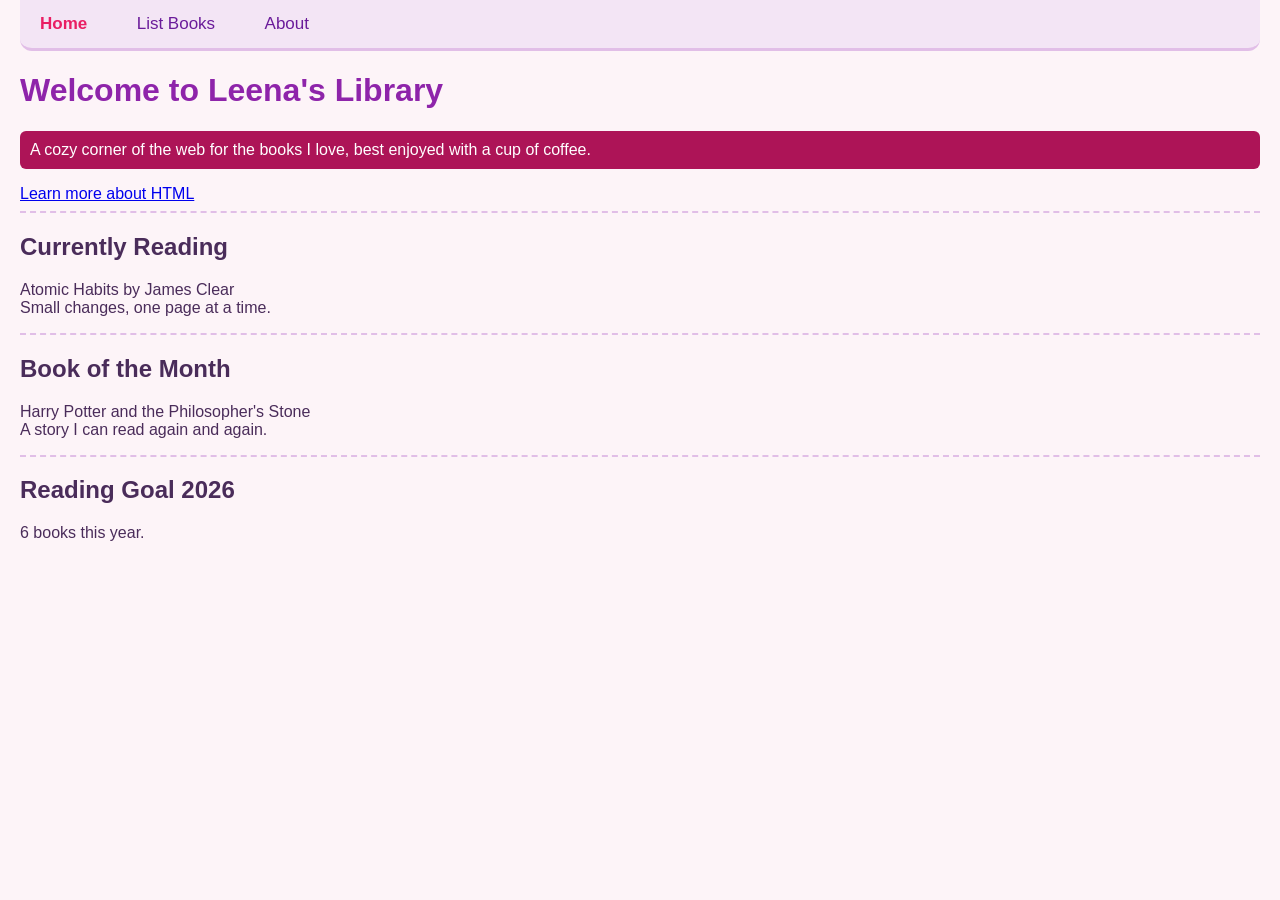
<file: cs471_lab/index.html>
<!DOCTYPE html>
<html lang="en">
<head>
    <title>Leena's Library | Home</title>
    <meta name="keywords" content="Books, reading, library, Leena">
    <meta name="description" content="Leena's personal books website">
    <meta name="author" content="Leena">
    <link rel="icon" href="qu-icon.png">
    <meta charset="UTF-8">
    <link rel="stylesheet" href="styles.css">
</head>
<body>
    <div class="topnav">
        <a class="active" href="index.html">Home</a>
        <a href="list_books.html">List Books</a>
        <a href="aboutus.html">About</a>
    </div>
    <h1 style="color: #8e24aa;">Welcome to Leena's Library</h1>
    <p style="color: white; background-color: #ad1457; padding: 10px; border-radius: 6px;">A cozy corner of the web for the books I love, best enjoyed with a cup of coffee.</p>
    <a href="https://www.w3schools.com/html/default.asp">Learn more about HTML</a>
    <hr>
    <h2>Currently Reading</h2>
    <p>Atomic Habits by James Clear <br> Small changes, one page at a time.</p>
    <hr>
    <h2>Book of the Month</h2>
    <p>Harry Potter and the Philosopher's Stone <br> A story I can read again and again.</p>
    <hr>
    <h2>Reading Goal 2026</h2>
    <p>6 books this year.</p>
</body>
</html>
</file>
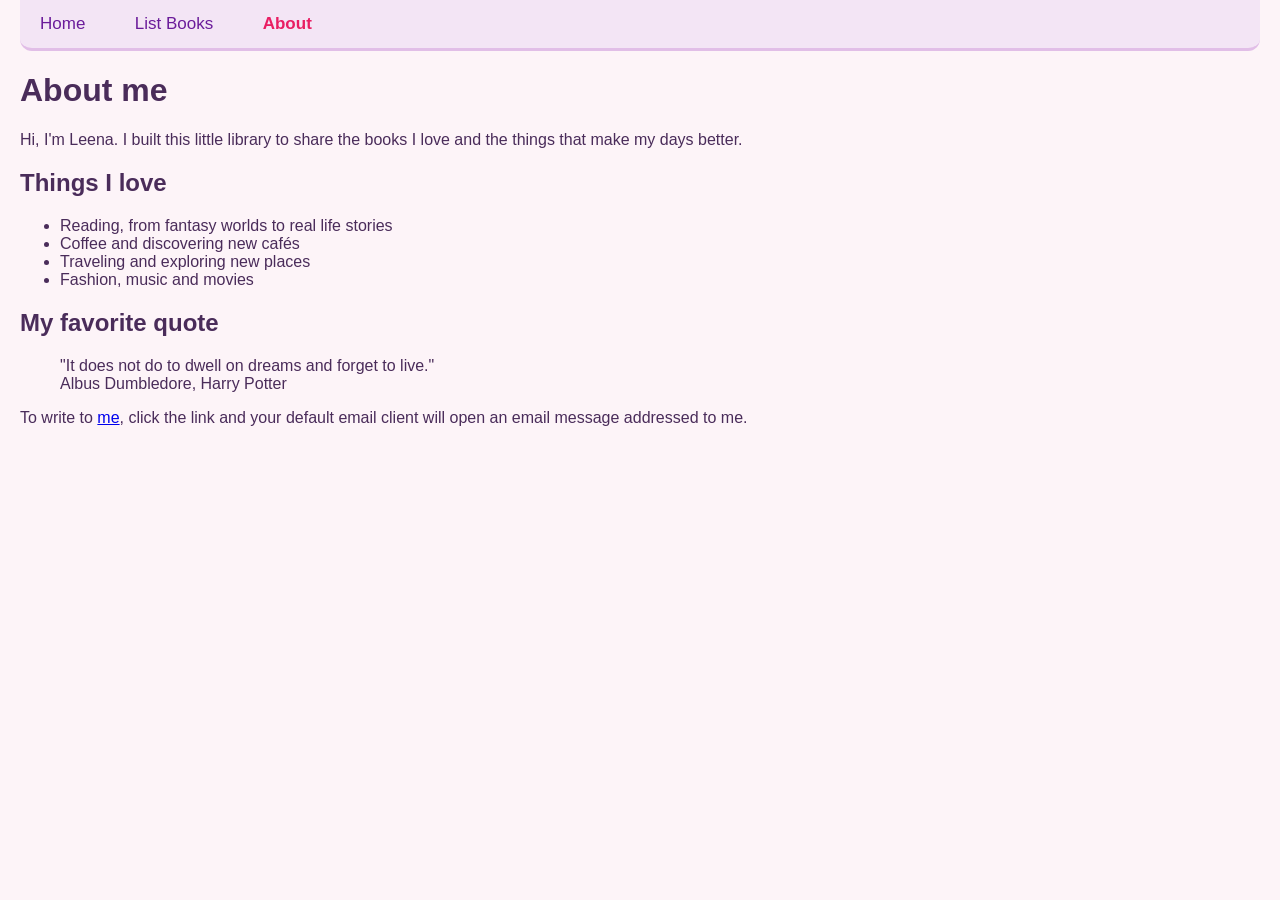
<file: cs471_lab/aboutus.html>
<!DOCTYPE html>
<html lang="en">
<head>
    <title>Leena's Library | About</title>
    <meta name="keywords" content="Books, reading, library, Leena">
    <meta name="description" content="Leena's personal books website">
    <meta name="author" content="Leena">
    <link rel="icon" href="qu-icon.png">
    <meta charset="UTF-8">
    <link rel="stylesheet" href="styles.css">
</head>
<body>
    <div class="topnav">
        <a href="index.html">Home</a>
        <a href="list_books.html">List Books</a>
        <a class="active" href="aboutus.html">About</a>
    </div>
    <h1>About me</h1>
    <p>Hi, I'm Leena. I built this little library to share the books I love and the things that make my days better.</p>
    <h2>Things I love</h2>
    <ul>
        <li>Reading, from fantasy worlds to real life stories</li>
        <li>Coffee and discovering new cafés</li>
        <li>Traveling and exploring new places</li>
        <li>Fashion, music and movies</li>
    </ul>
    <h2>My favorite quote</h2>
    <blockquote>"It does not do to dwell on dreams and forget to live." <br> Albus Dumbledore, Harry Potter</blockquote>
    <p>To write to <a href="mailto:leenamshali@gmail.com">me</a>, click the link and your default email client will open an email message addressed to me.</p>
</body>
</html>
</file>
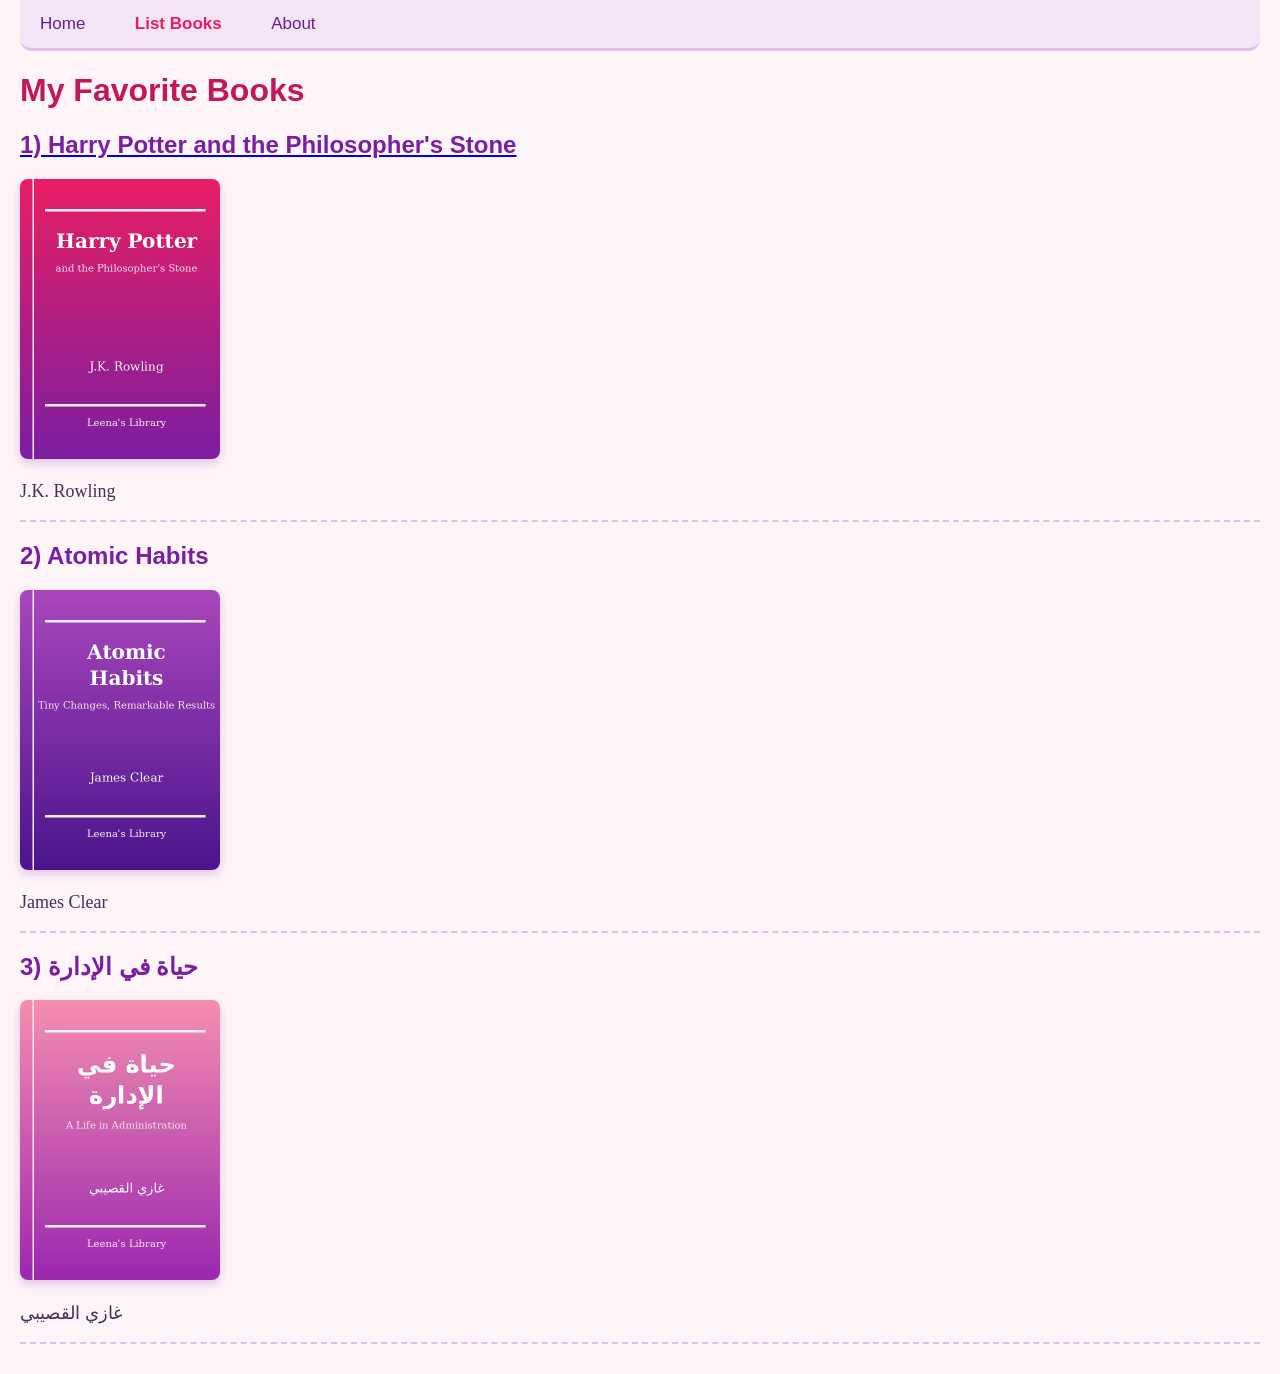
<file: cs471_lab/list_books.html>
<!DOCTYPE html>
<html lang="en">
<head>
    <title>Leena's Library | Books</title>
    <meta name="keywords" content="Books, reading, library, Leena">
    <meta name="description" content="Leena's personal books website">
    <meta name="author" content="Leena">
    <link rel="icon" href="qu-icon.png">
    <meta charset="UTF-8">
    <style>
        h1 {
            color: #c2185b;
        }
        h2 {
            color: #7b1fa2;
        }
        p {
            font-family: verdana;
            font-size: 18px;
        }
    </style>
    <link rel="stylesheet" href="styles.css">
</head>
<body>
    <div class="topnav">
        <a href="index.html">Home</a>
        <a class="active" href="list_books.html">List Books</a>
        <a href="aboutus.html">About</a>
    </div>
    <h1>My Favorite Books</h1>
    <a href="one_book.html"><h2>1) Harry Potter and the Philosopher's Stone</h2></a>
    <a href="one_book.html"><img src="book1.jpg" alt="Harry Potter and the Philosopher's Stone cover" width="200" height="280"></a>
    <p>J.K. Rowling</p>
    <hr>
    <h2>2) Atomic Habits</h2>
    <img src="book2.jpg" alt="Atomic Habits cover" width="200" height="280">
    <p>James Clear</p>
    <hr>
    <h2>3) حياة في الإدارة</h2>
    <img src="book3.jpg" alt="Hayat fi Al-Idara cover" width="200" height="280">
    <p>غازي القصيبي</p>
    <hr>
</body>
</html>
</file>
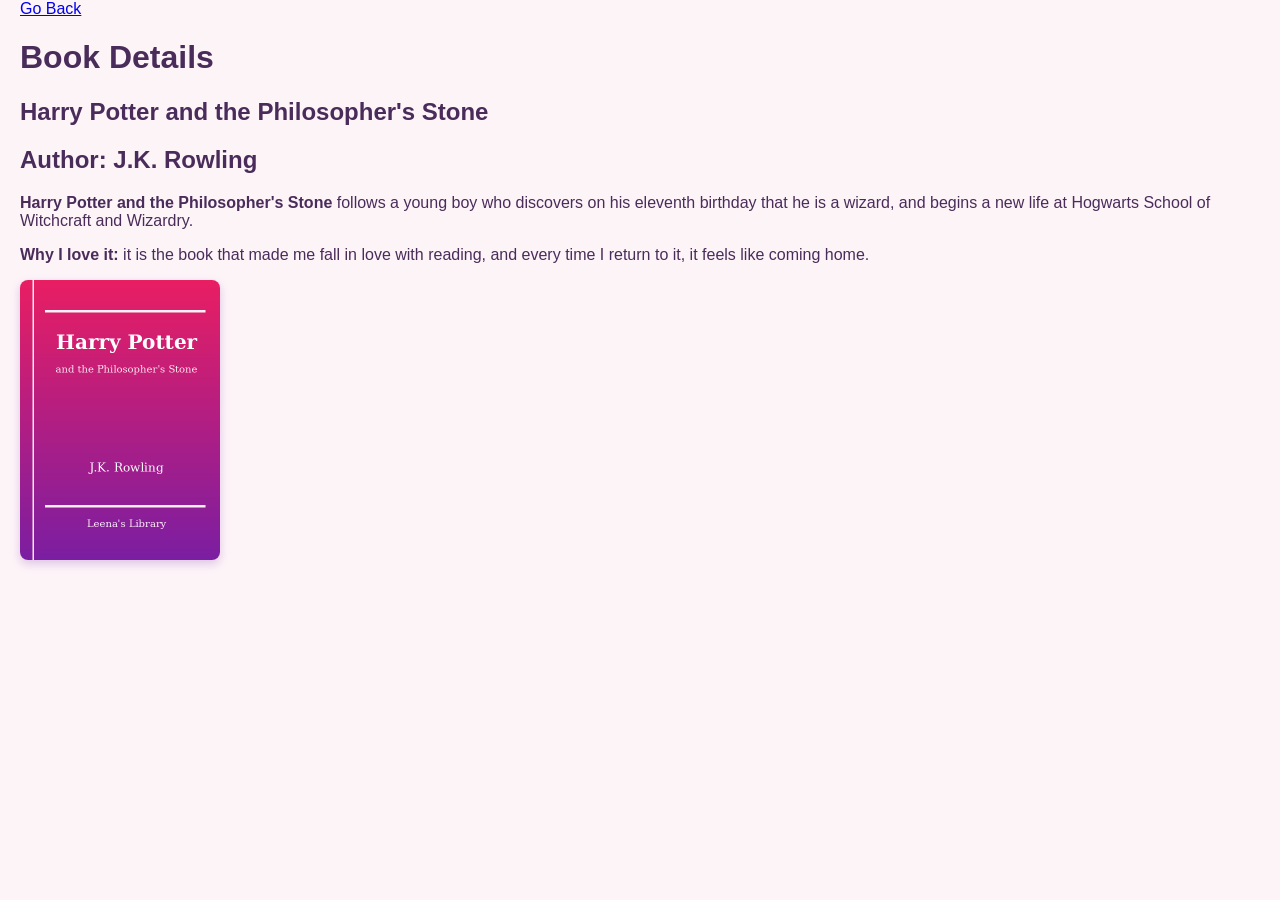
<file: cs471_lab/one_book.html>
<!DOCTYPE html>
<html lang="en">
<head>
    <title>Leena's Library | Book Details</title>
    <meta name="keywords" content="Books, reading, library, Leena">
    <meta name="description" content="Leena's personal books website">
    <meta name="author" content="Leena">
    <link rel="icon" href="qu-icon.png">
    <meta charset="UTF-8">
    <link rel="stylesheet" href="styles.css">
</head>
<body>
    <a href="list_books.html">Go Back</a>
    <h1>Book Details</h1>
    <h2>Harry Potter and the Philosopher's Stone</h2>
    <h2>Author: J.K. Rowling</h2>
    <p><strong>Harry Potter and the Philosopher's Stone</strong> follows a young boy who discovers on his eleventh birthday that he is a wizard, and begins a new life at Hogwarts School of Witchcraft and Wizardry.</p>
    <p><strong>Why I love it:</strong> it is the book that made me fall in love with reading, and every time I return to it, it feels like coming home.</p>
    <img src="book1.jpg" alt="Harry Potter and the Philosopher's Stone cover" width="200" height="280">
</body>
</html>
</file>
<file: cs471_lab/styles.css>
body {
    font-family: "Segoe UI", Tahoma, sans-serif;
    background-color: #fdf4f8;
    color: #4a2c5a;
    margin: 0 20px 30px;
}

.topnav {
    background-color: #f3e5f5;
    width: 100%;
    padding: 14px 0;
    border-bottom: 3px solid #e1bee7;
    border-radius: 0 0 12px 12px;
}

.topnav a {
    color: #6a1b9a;
    text-align: center;
    margin-left: 20px;
    margin-right: 25px;
    text-decoration: none;
    font-size: 17px;
}

.topnav a:hover {
    color: #e91e63;
}

.topnav a.active {
    color: #e91e63;
    font-weight: bold;
}

hr {
    border: none;
    border-top: 2px dashed #e1bee7;
}

img {
    border-radius: 8px;
    box-shadow: 0 4px 10px rgba(155, 89, 182, 0.3);
}
</file>
